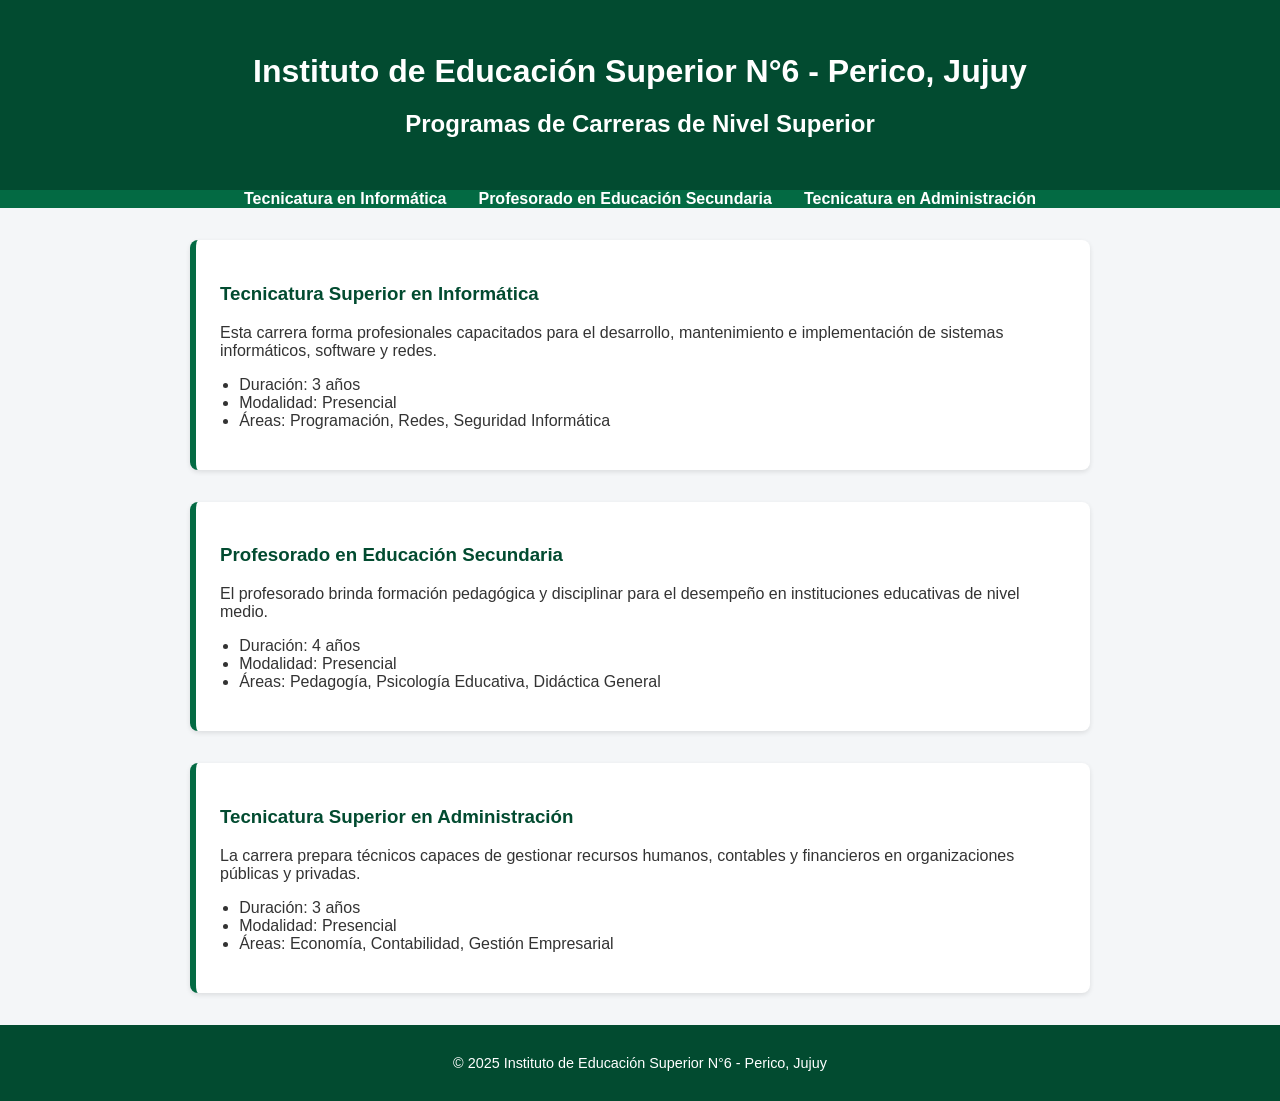
<file: programas.html>
<!DOCTYPE html>
<html lang="es">
  
<head>
  <meta charset="UTF-8">
  <meta name="viewport" content="width=device-width, initial-scale=1.0">
  <title>Programas de Carrera - IES N°6 Perico</title>
  <link rel="stylesheet" href="estilos.css">
</head>
<body>
  <header>
    <h1>Instituto de Educación Superior N°6 - Perico, Jujuy</h1>
    <h2>Programas de Carreras de Nivel Superior</h2>
    
  </header>

  <nav>
    <ul>
      <li><a href="#informatica">Tecnicatura en Informática</a></li>
      <li><a href="#docencia">Profesorado en Educación Secundaria</a></li>
      <li><a href="#administracion">Tecnicatura en Administración</a></li>
    </ul>
  </nav>

  <main>
    <section id="informatica" class="programa">
      <h3>Tecnicatura Superior en Informática</h3>
      <p>
        Esta carrera forma profesionales capacitados para el desarrollo, mantenimiento 
        e implementación de sistemas informáticos, software y redes. 
      </p>
      <ul>
        <li>Duración: 3 años</li>
        <li>Modalidad: Presencial</li>
        <li>Áreas: Programación, Redes, Seguridad Informática</li>
      </ul>
    </section>

    <section id="docencia" class="programa">
      <h3>Profesorado en Educación Secundaria</h3>
      <p>
        El profesorado brinda formación pedagógica y disciplinar para el desempeño en 
        instituciones educativas de nivel medio.
      </p>
      <ul>
        <li>Duración: 4 años</li>
        <li>Modalidad: Presencial</li>
        <li>Áreas: Pedagogía, Psicología Educativa, Didáctica General</li>
      </ul>
    </section>

    <section id="administracion" class="programa">
      <h3>Tecnicatura Superior en Administración</h3>
      <p>
        La carrera prepara técnicos capaces de gestionar recursos humanos, contables y 
        financieros en organizaciones públicas y privadas.
      </p>
      <ul>
        <li>Duración: 3 años</li>
        <li>Modalidad: Presencial</li>
        <li>Áreas: Economía, Contabilidad, Gestión Empresarial</li>
      </ul>
    </section>
  </main>

  <footer>
    <p>&copy; 2025 Instituto de Educación Superior N°6 - Perico, Jujuy</p>
  </footer>
</body>
</html>
</file>
<file: estilos.css>
/* Estilos generales */
body {
  font-family: 'Segoe UI', Tahoma, Geneva, Verdana, sans-serif;
  background-color: #f4f6f8;
  color: #333;
  margin: 0;
  padding: 0;
}

/* Encabezado */
header {
  background-color: #024b30;
  color: #fff;
  text-align: center;
  padding: 2rem 1rem;
}

header h1 {
  margin-bottom: 0.5rem;
}

/* Menú de navegación */
nav {
  background-color: #036a43;
}

nav ul {
  list-style: none;
  display: flex;
  justify-content: center;
  margin: 0;
  padding: 0;
}

nav ul li {
  margin: 0 1rem;
}

nav ul li a {
  text-decoration: none;
  color: #fff;
  font-weight: bold;
}

nav ul li a:hover {
  text-decoration: underline;
}

/* Secciones de programas */
main {
  max-width: 900px;
  margin: 2rem auto;
  padding: 0 1rem;
}

.programa {
  background-color: #ffffff;
  border-left: 6px solid #036a43;
  box-shadow: 0 2px 5px rgba(0,0,0,0.1);
  margin-bottom: 2rem;
  padding: 1.5rem;
  border-radius: 8px;
}

.programa h3 {
  color: #024b30;
}

.programa ul {
  margin-top: 0.5rem;
  padding-left: 1.2rem;
}

/* Pie de página */
footer {
  background-color: #024b30;
  color: #fff;
  text-align: center;
  padding: 1rem;
  font-size: 0.9rem;
}
</file>
